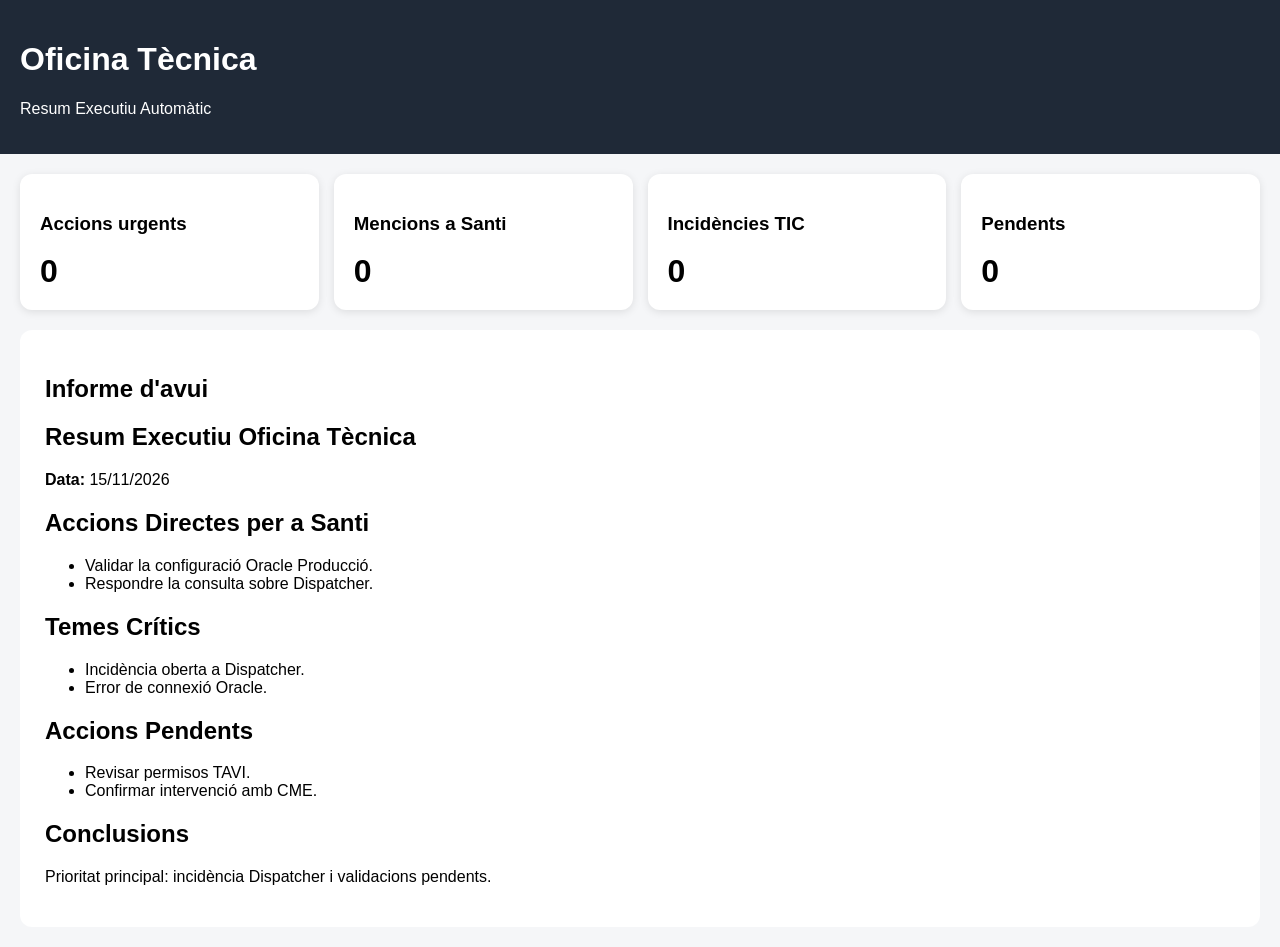
<file: index.html>
<!DOCTYPE html>
<html lang="ca">
<head>
    <meta charset="UTF-8">
    <meta name="viewport" content="width=device-width, initial-scale=1.0">
    <title>Agent Santi</title>
    <link rel="stylesheet" href="style.css">
</head>
<body>

<header>
    <h1>Oficina Tècnica</h1>
    <p>Resum Executiu Automàtic</p>
</header>

<main>

<section id="dashboard">
    <div class="card">
        <h3>Accions urgents</h3>
        <span id="accionsUrgents">0</span>
    </div>

    <div class="card">
        <h3>Mencions a Santi</h3>
        <span id="mencionsSanti">0</span>
    </div>

    <div class="card">
        <h3>Incidències TIC</h3>
        <span id="incidencies">0</span>
    </div>

    <div class="card">
        <h3>Pendents</h3>
        <span id="pendents">0</span>
    </div>
</section>

<section id="informe">
    <h2>Informe d'avui</h2>

    <div id="contingutInforme">
        Carregant informe...
    </div>
</section>

</main>

<script src="app.js"></script>

</body>
</html>
</file>
<file: style.css>
body{
    margin:0;
    font-family:Segoe UI,sans-serif;
    background:#f5f6f8;
}

header{
    background:#1f2937;
    color:white;
    padding:20px;
}

main{
    padding:20px;
}

#dashboard{
    display:grid;
    grid-template-columns:repeat(auto-fit,minmax(200px,1fr));
    gap:15px;
}

.card{
    background:white;
    padding:20px;
    border-radius:12px;
    box-shadow:0 2px 8px rgba(0,0,0,.1);
}

.card span{
    font-size:32px;
    font-weight:bold;
}

#informe{
    background:white;
    margin-top:20px;
    padding:25px;
    border-radius:12px;
}
</file>
